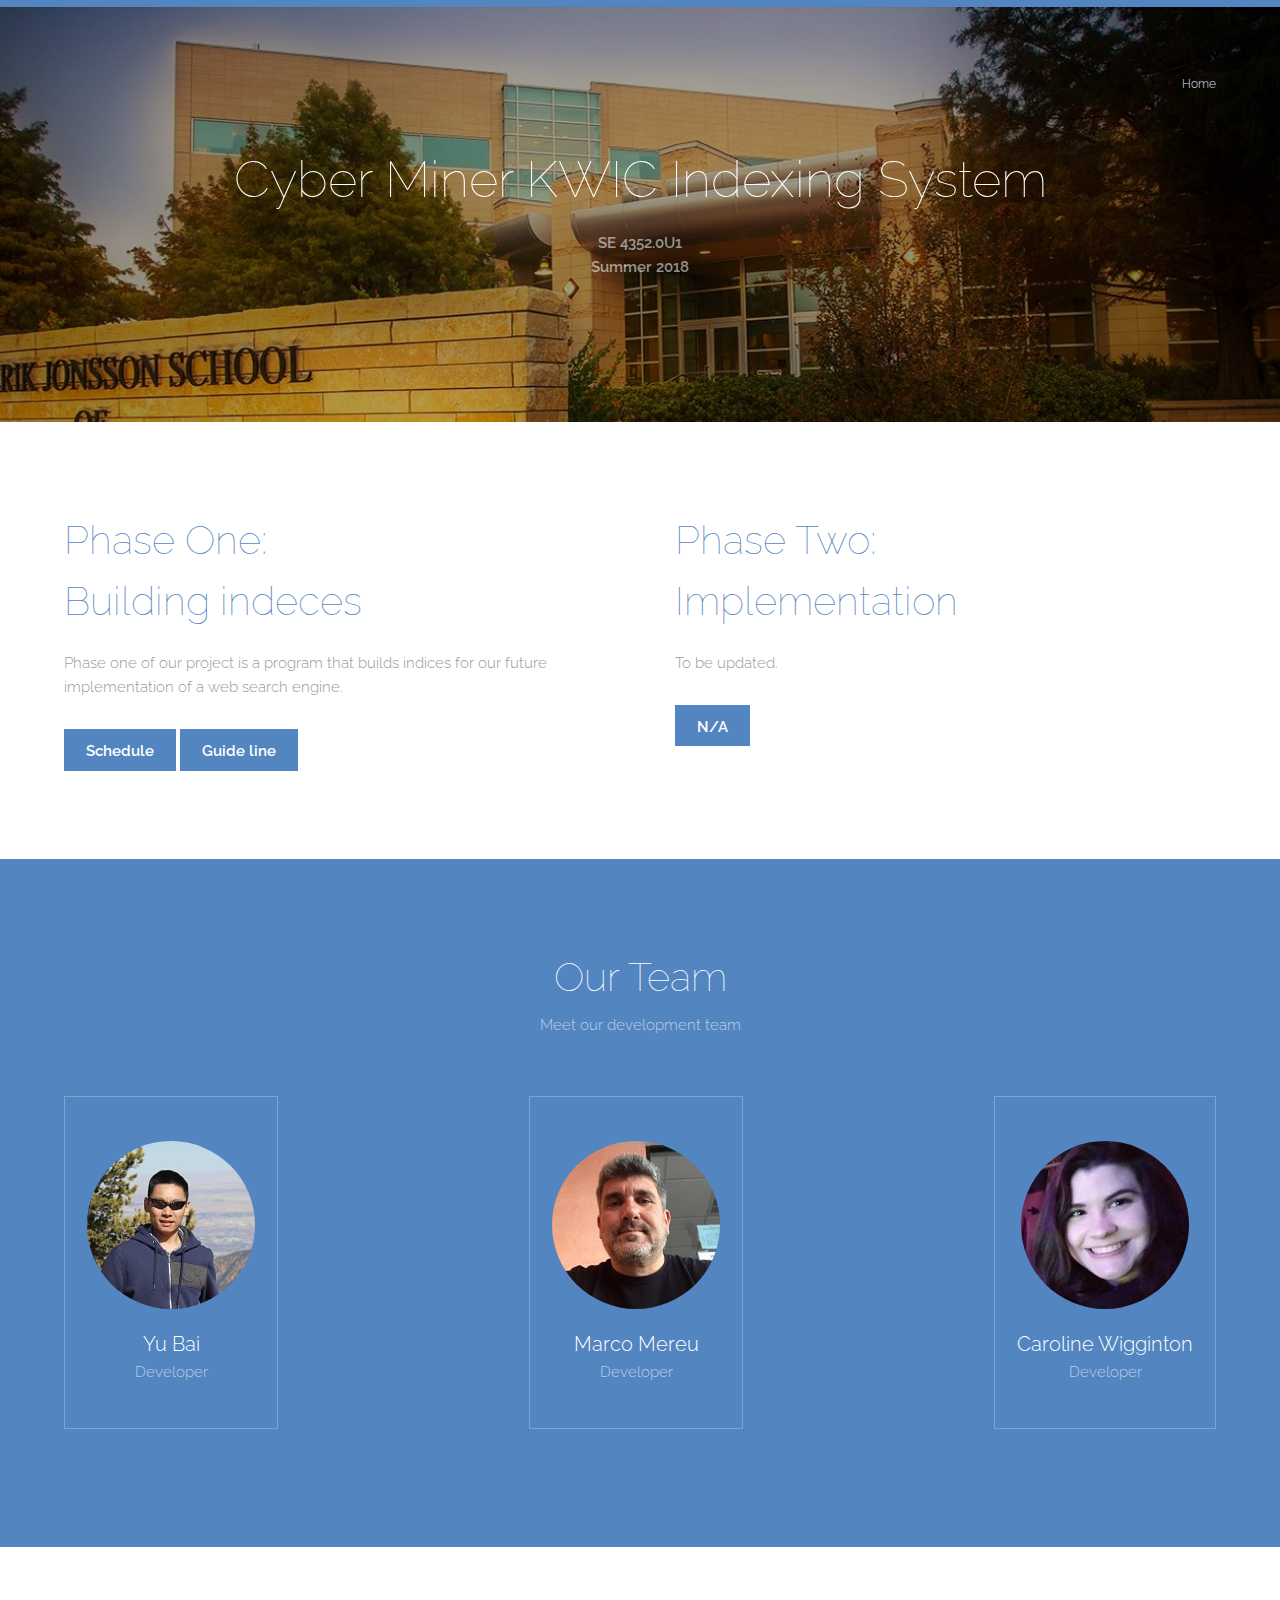
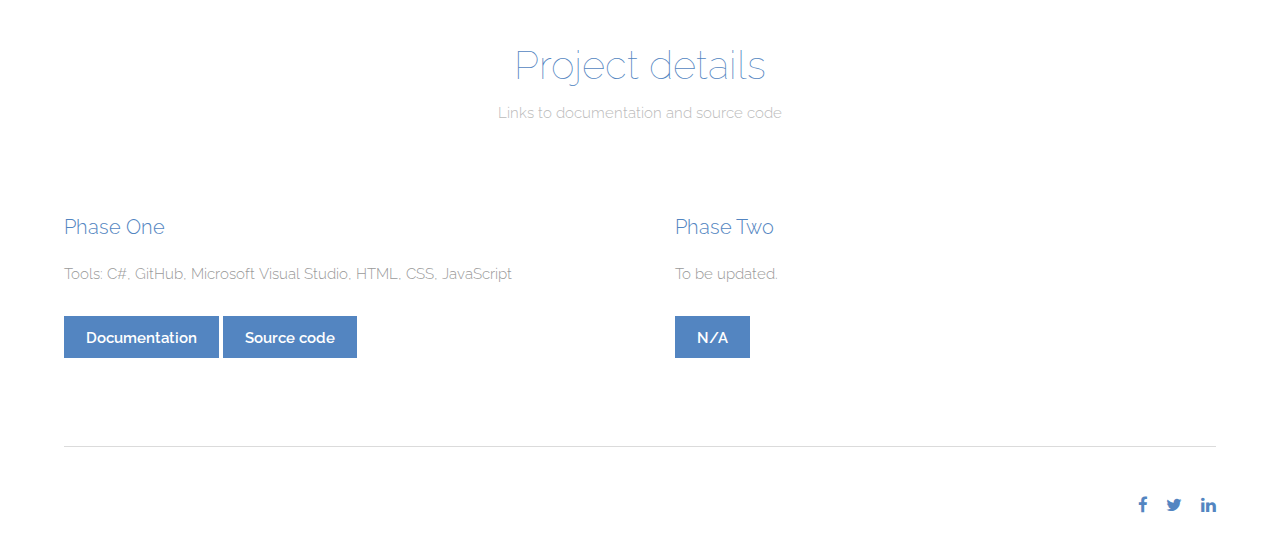
<file: groupWeb/index.html>
<!DOCTYPE HTML>

<html>
	<head>
		<title>Our Team</title>
		<meta charset="utf-8" />
		<meta name="viewport" content="width=device-width, initial-scale=1" />
		<link rel="stylesheet" href="assets/css/main.css" />
	</head>
	<body>

		<!-- Header -->
			<header id="header">
				<div class="inner">
					<nav id="nav">
						<a href="index.html">Home</a>
					</nav>
					<a href="#navPanel" class="navPanelToggle"><span class="fa fa-bars"></span></a>
				</div>
			</header>

		<!-- Banner -->
			<section id="banner">
        <h1>Cyber Miner KWIC Indexing System</h1>
        <strong><p>SE 4352.0U1<br />Summer 2018 </p></strong>
			</section>

		<!-- One -->
			<section id="one" class="wrapper">
				<div class="inner">
					<div class="flex flex-2">
						<article>
							<header>
								<h2>Phase One:<br /> Building indeces</h2>
							</header>
							<p>Phase one of our project is a program that builds indices for our future implementation of a web search engine.  </p>
							<footer>
                <a href="phaseOneSchedule.html" target="_blank" class="button special">Schedule</a>
								<a href="https://www.utdallas.edu/~chung/CS4352/Project1.pdf" target="_blank" class="button special">Guide line</a>
							</footer>
						</article>
						<article>
							<header>
								<h2>Phase Two:<br /> Implementation</h2>
							</header>
							<p>To be updated.</p>
							<footer>
								<a href="index.html" target="_blank" class="button special">N/A</a>
							</footer>
						</article>
						
					</div>
				</div>
			</section>

		<!-- Two -->
			<section id="two" class="wrapper style1 special">
				<div class="inner">
					<header>
						<h2>Our Team</h2>
						<p>Meet our development team</p>
					</header>
					<div class="flex flex-3">
						<div class="box person">
							<div class="image round">
								<img src="images/pic03.jpg" alt="Person 1" />
							</div>
							<h3>Yu Bai</h3>
							<p>Developer</p>
						</div>
						<div class="box person">
							<div class="image round">
								<img src="images/pic04.jpg" alt="Person 2" />
							</div>
							<h3>Marco Mereu</h3>
							<p>Developer</p>
						</div>
						<div class="box person">
							<div class="image round">
								<img src="images/pic05.jpg" alt="Person 3" />
							</div>
							<h3>Caroline Wigginton</h3>
							<p>Developer</p>
						</div>
					
					</div>
				</div>
			</section>

		<!-- Three -->
			<section id="three" class="wrapper special">
				<div class="inner">
					<header class="align-center">
						<h2>Project details</h2>
						<p>Links to documentation and source code</p>
					</header>
					<div class="flex flex-2">
						<article>
							<div class="image fit">
								
							</div>
							<header>
								<h3>Phase One</h3>
							</header>
							<p>Tools: C#, GitHub, Microsoft Visual Studio, HTML, CSS, JavaScript</p>
							<footer>
                                                                <a href="doc.pdf" target="_blank" class="button special">Documentation</a>
								<a href="https://github.com/hmax5023/CS-4352.0U1-Team-Project/tree/master/CyberMiner/CyberMiner" target="_blank" class="button special">Source code</a>
							</footer>
						</article>
						<article>
							<div class="image fit">
								
							</div>
							<header>
								<h3>Phase Two</h3>
							</header>
							<p>To be updated.</p>
							<footer>
								<a href="index.html" target="_blank" class="button special">N/A</a>
							</footer>
						</article>
					</div>
				</div>
			</section>

		<!-- Footer -->
			<footer id="footer">
				<div class="inner">
					<div class="flex">
						<div class="copyright">
							
						</div>
						<ul class="icons">
							<li><a href="#" class="icon fa-facebook"><span class="label">Facebook</span></a></li>
							<li><a href="#" class="icon fa-twitter"><span class="label">Twitter</span></a></li>
							<li><a href="#" class="icon fa-linkedin"><span class="label">linkedIn</span></a></li>
							
						</ul>
					</div>
				</div>
			</footer>

		<!-- Scripts -->
			<script src="assets/js/jquery.min.js"></script>
			<script src="assets/js/skel.min.js"></script>
			<script src="assets/js/util.js"></script>
			<script src="assets/js/main.js"></script>

	</body>
</html>
</file>
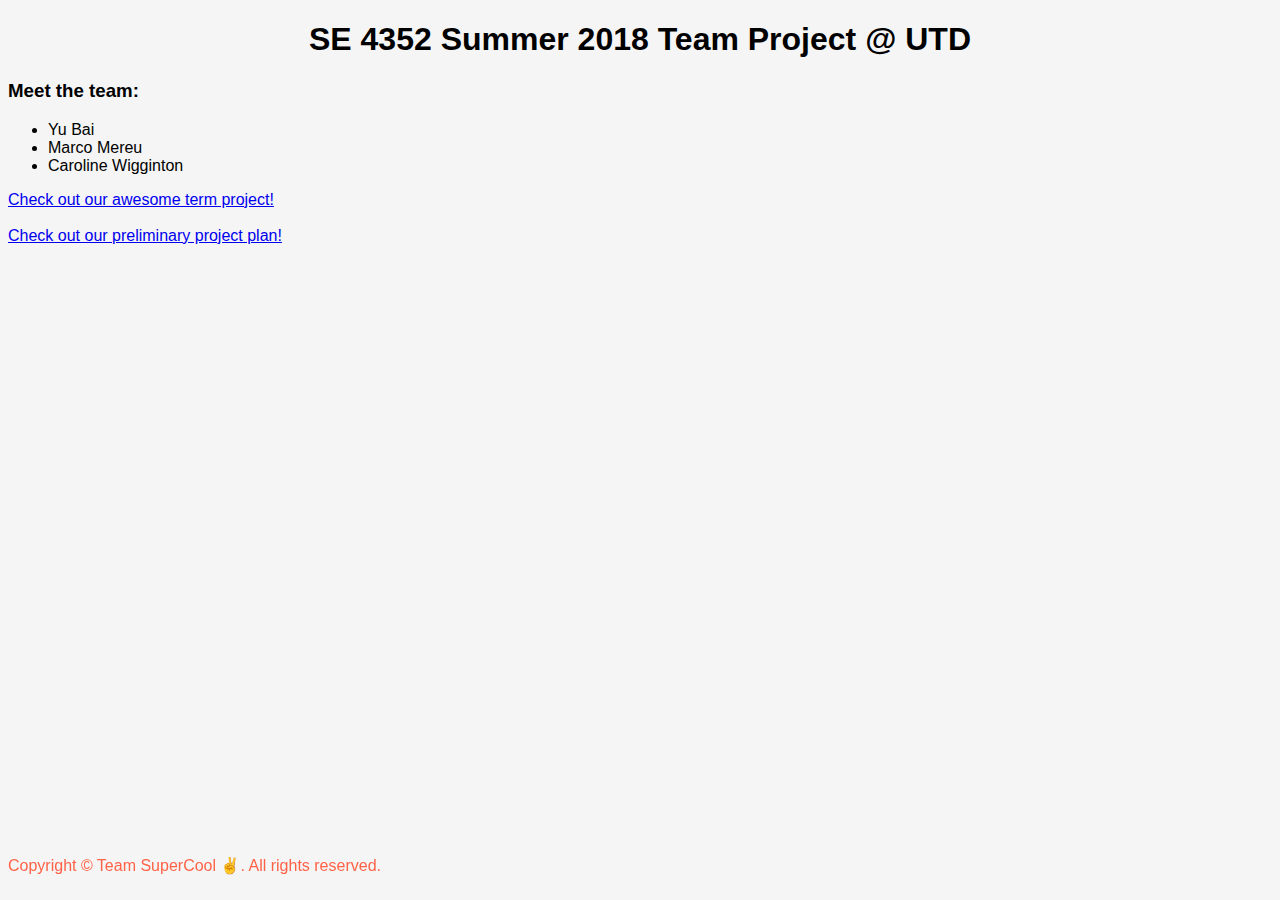
<file: home.html>
<!doctype html>
<html>
<head>
<meta charset="UTF-8">
<title>SE 4352 Home</title>
	<link href="searchPage.css" rel="stylesheet" type="text/css"> 
</head>

<body>
	
	<h1>
	<center>SE 4352 Summer 2018 Team Project @ UTD</center>
	
	</h1>
	<h3>Meet the team:</h3>
	<ul class="a">
		<li>Yu Bai</lri>
		<li>Marco Mereu</li>
  		<li>Caroline Wigginton</li>
	</ul>
	<a href="search.html">Check out our awesome term project!</a>
	<br><br>
	<a href="preliminary.html">Check out our preliminary project plan!</a>
	
<div class="footer">Copyright &copy; Team SuperCool &#9996;. All rights reserved.</div>
	<!--by Marco Mereu -->
</body>
</html>
</file>
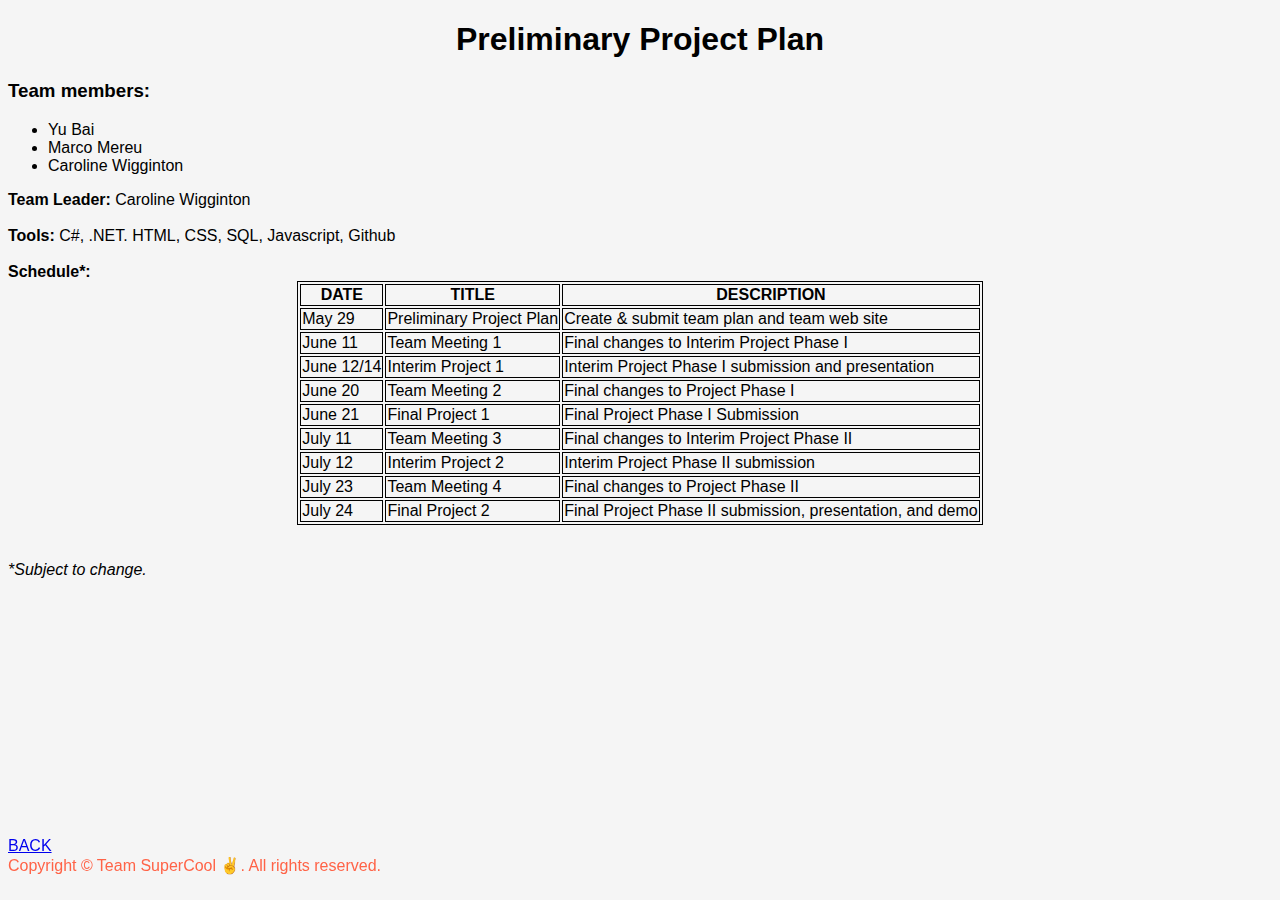
<file: preliminary.html>
<!doctype html>
<html>
<head>

<meta charset="UTF-8">
<title>Preliminary Project Plan</title>
	<link href="searchPage.css" rel="stylesheet" type="text/css"> 
		</head>
		<style>
table, th, td {
	table-layout: auto;
    border: 1px solid black;
	white-space: nowrap;
	}

</style>
<body>

	<h1>
	<center>Preliminary Project Plan</center>
	</h1>
	<h3>Team members:</h3>
	<ul class="a">
		<li>Yu Bai</lri>
		<li>Marco Mereu</li>
  		<li>Caroline Wigginton</li> 
	</ul>
<b>Team Leader:</b> Caroline Wigginton 
<br><br>
<b>Tools:</b> C#, .NET. HTML, CSS, SQL, Javascript, Github
<br><br>
<b>Schedule*:</b>	
<br>
<table style="width:0.1%" align="center">
  <tr>
    <th>DATE</th>
    <th>TITLE</th> 
    <th>DESCRIPTION</th>
  </tr>
  <tr>
    <td>May 29</td>
    <td>Preliminary Project Plan </td> 
    <td class="grow">Create & submit team plan and team web site</td>
  </tr>
    <tr>
    <td>June 11</td>
    <td>Team Meeting 1</td> 
    <td class="grow">Final changes to Interim Project Phase I</td>
	</tr>
  <tr>
    <td>June 12/14 </td>
    <td>Interim Project 1</td> 
    <td class="grow">Interim Project Phase I submission and presentation</td>
	</tr>
	<tr>
    <td>June 20</td>
    <td>Team Meeting 2</td> 
    <td class="grow">Final changes to Project Phase I</td>
	</tr>
  <tr>
    <td>June 21</td>
    <td>Final Project 1</td> 
    <td class="grow">Final Project Phase I Submission</td>
	</tr>
	<tr>
    <td>July 11</td>
    <td>Team Meeting 3</td> 
    <td class="grow">Final changes to Interim Project Phase II</td>
	</tr>
  <tr>
    <td>July 12</td>
    <td>Interim Project 2</td> 
    <td class="grow">Interim Project Phase II submission</td>
	</tr>
	<tr>
    <td>July 23</td>
    <td>Team Meeting 4</td> 
    <td class="grow">Final changes to Project Phase II</td>
	</tr>
  <tr>
    <td>July 24</td>
    <td>Final Project 2</td> 
    <td class="grow">Final Project Phase II submission, presentation, and demo </td>
	</tr>
</table>
<br>
<br>
<i>*Subject to change.</i>

<div class="info"><a href="home.html">BACK</a></div>
	
<div class="footer">Copyright &copy; Team SuperCool &#9996;. All rights reserved.</div>
	<!--by Marco Mereu -->
</body>
</html>
</file>
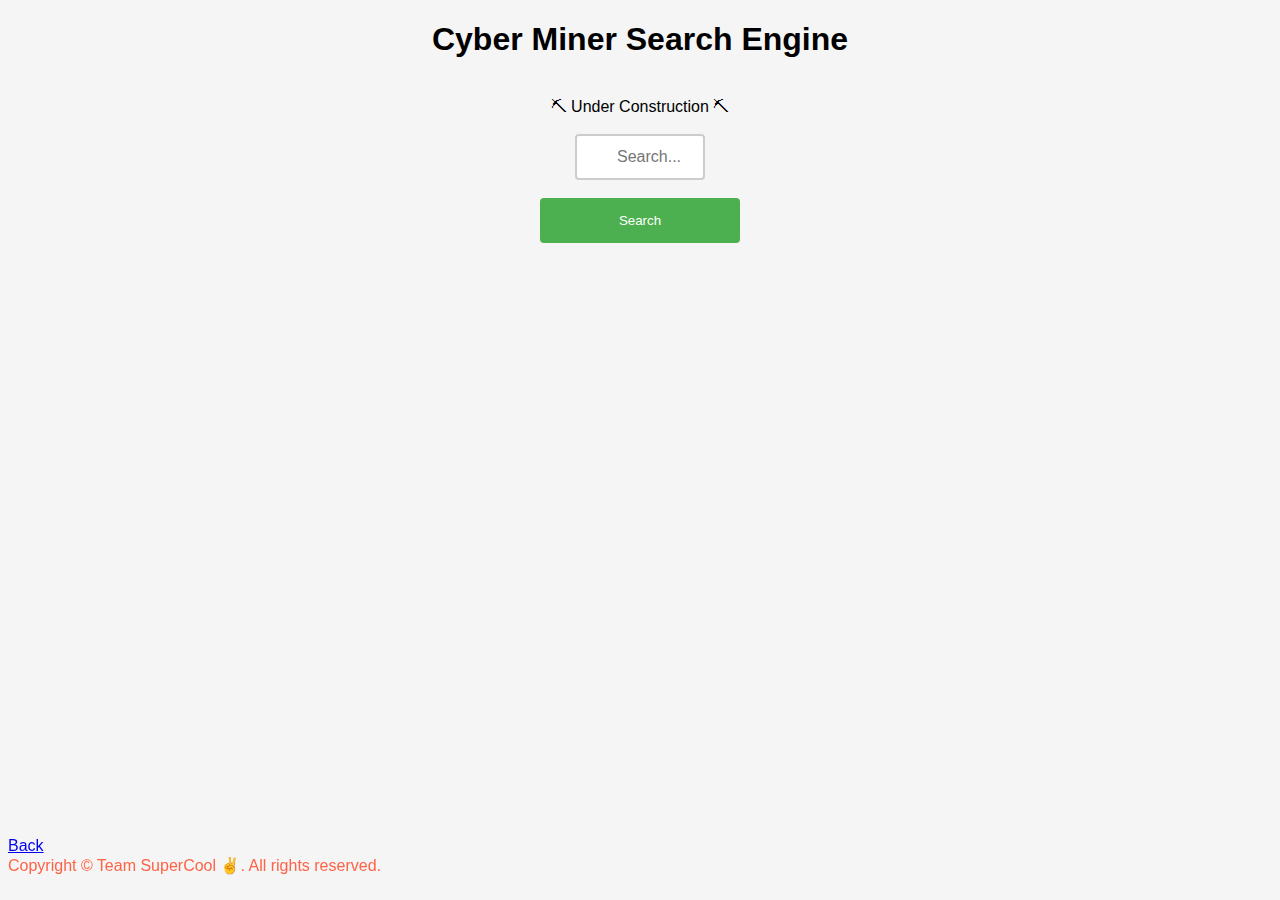
<file: search.html>
<!doctype html>
<html>
<head>
<meta charset="UTF-8">
<title>Cyber Miner</title>
<link href="searchPage.css" rel="stylesheet" type="text/css"> 
</head>

<body>
	<h1>
	<center>Cyber Miner Search Engine</center>
	</h1><br>
	<center>&#9935; Under Construction &#9935;</center>
	<br>
	<form action="/action_page.php">
	<div class="field" align="center" size="50">
		<input type="text" name="searchField" placeholder="Search...">
	</div>

	<br>	
	<div class="button" align="center">
		<input type="submit" value="Search">
	</div>
	</form>
	
	
	<div class="info"><a href="home.html">Back</a></div>
	
	
<div class="footer">Copyright &copy; Team SuperCool &#9996;. All rights reserved.</div>
	<!--by Marco Mereu -->
</body>
</html>
</file>
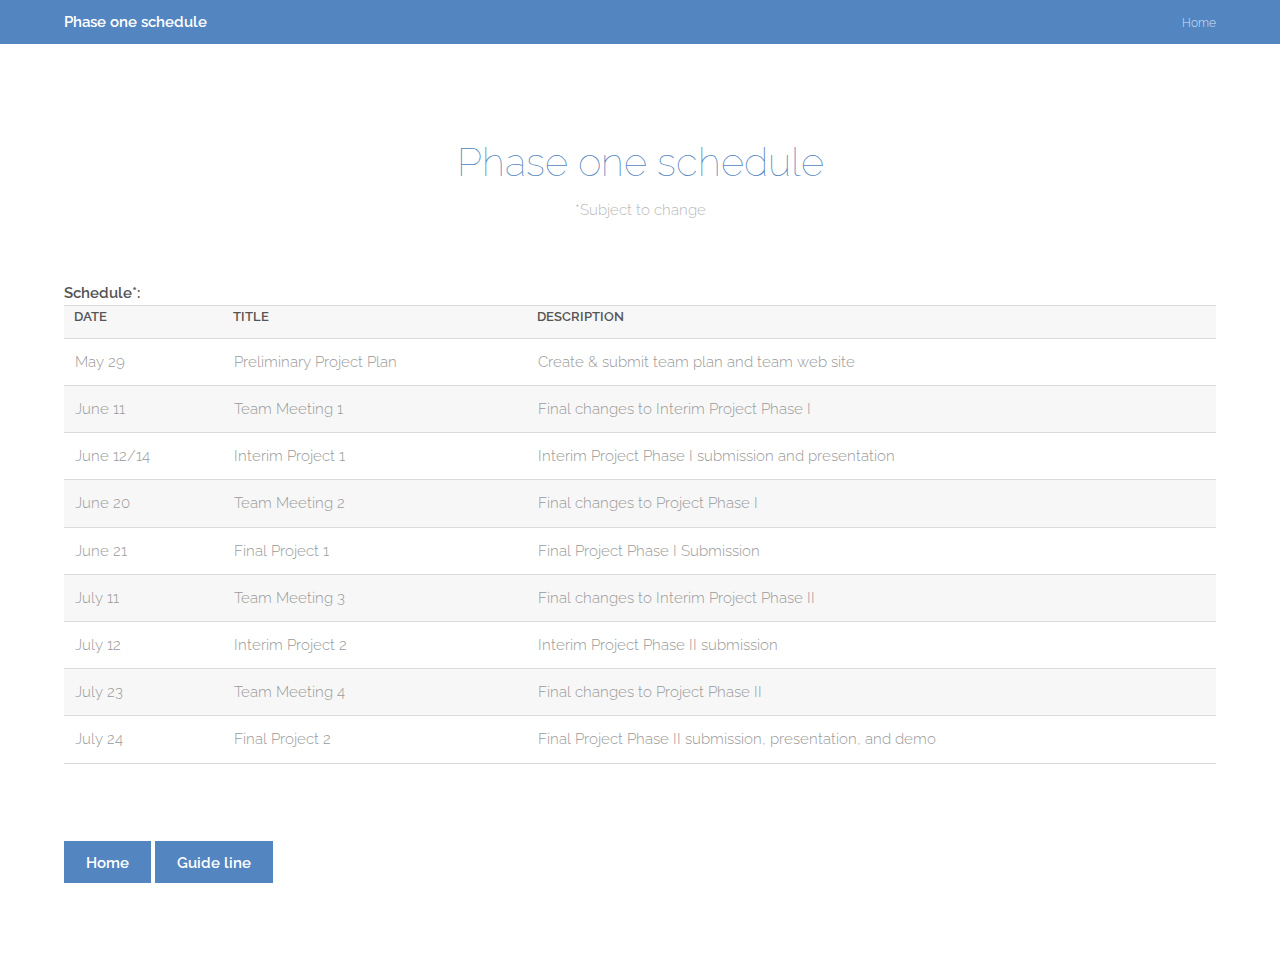
<file: groupWeb/phaseOneSchedule.html>
<!DOCTYPE HTML>
<!--
	Theory by TEMPLATED
	templated.co @templatedco
	Released for free under the Creative Commons Attribution 3.0 license (templated.co/license)
-->
<html>
	<head>
		<title>Phase one schedule</title>
		<meta charset="utf-8" />
		<meta name="viewport" content="width=device-width, initial-scale=1" />
		<link rel="stylesheet" href="assets/css/main.css" />
	</head>
	<body class="subpage">

		<!-- Header -->
			<header id="header">
				<div class="inner">
					<a href="phaseOneSchedule.html" class="logo">Phase one schedule</a>
					<nav id="nav">
						<a href="index.html">Home</a>
					</nav>
					<a href="#navPanel" class="navPanelToggle"><span class="fa fa-bars"></span></a>
				</div>
			</header>

		<!-- Three -->
			<section id="three" class="wrapper">
				<div class="inner">
					<header class="align-center">
						<h2>Phase one schedule</h2>
						<p>*Subject to change </p>
					</header>
					<b>Schedule*:</b>	
<br>
<table style="width:100%" align="center">
  <tr>
    <th>DATE</th>
    <th>TITLE</th> 
    <th>DESCRIPTION</th>
  </tr>
  <tr>
    <td>May 29</td>
    <td>Preliminary Project Plan </td> 
    <td class="grow">Create & submit team plan and team web site</td>
  </tr>
    <tr>
    <td>June 11</td>
    <td>Team Meeting 1</td> 
    <td class="grow">Final changes to Interim Project Phase I</td>
	</tr>
  <tr>
    <td>June 12/14 </td>
    <td>Interim Project 1</td> 
    <td class="grow">Interim Project Phase I submission and presentation</td>
	</tr>
	<tr>
    <td>June 20</td>
    <td>Team Meeting 2</td> 
    <td class="grow">Final changes to Project Phase I</td>
	</tr>
  <tr>
    <td>June 21</td>
    <td>Final Project 1</td> 
    <td class="grow">Final Project Phase I Submission</td>
	</tr>
	<tr>
    <td>July 11</td>
    <td>Team Meeting 3</td> 
    <td class="grow">Final changes to Interim Project Phase II</td>
	</tr>
  <tr>
    <td>July 12</td>
    <td>Interim Project 2</td> 
    <td class="grow">Interim Project Phase II submission</td>
	</tr>
	<tr>
    <td>July 23</td>
    <td>Team Meeting 4</td> 
    <td class="grow">Final changes to Project Phase II</td>
	</tr>
  <tr>
    <td>July 24</td>
    <td>Final Project 2</td> 
    <td class="grow">Final Project Phase II submission, presentation, and demo </td>
	</tr>
</table>
<br>
<br>
<div class="flex flex-2">
						<article>
							<div class="a botton">
								
							<footer>
                                                                <a href="index.html" class="button special">Home</a>
								<a href="https://www.utdallas.edu/~chung/CS4352/Project1.pdf" class="button special">Guide line</a>
                                                                
							</footer>
						</article>					

			

		<!-- Scripts -->
			<script src="assets/js/jquery.min.js"></script>
			<script src="assets/js/skel.min.js"></script>
			<script src="assets/js/util.js"></script>
			<script src="assets/js/main.js"></script>

	</body>
</html>
</file>
<file: searchPage.css>
@charset "UTF-8";
/* CSS Document */

body  {
	background-color: whitesmoke;
	font-family: helvetica;
}

div.box {
	margin-top: 25%;
	align-top: 150px;
	align_left: 300px;
    border: 3px solid grey;
	object-position: center;
}

input[type=text] {
    width: 130px;
    box-sizing: border-box;
    border: 2px solid #ccc;
    border-radius: 4px;
    font-size: 16px;
    background-color: white;
    background-position: 10px 10px; 
    background-repeat: no-repeat;
    padding: 12px 20px 12px 40px;
    -webkit-transition: width 0.4s ease-in-out;
    transition: width 0.4s ease-in-out;
}

input[type=text]:focus {
	position: center;
    width: 700px;
}

input[type=submit] {
	background-color: #4CAF50;
    border: none;
    color: white;
    padding: 15px 32px;
    text-decoration: none;
    cursor: pointer;
	border-radius: 4px;
	width: 200px;
}

table { width: 500px; }
.grow { width: 100%; }​

ul.a {
    list-style-type: circle;
}

div.info {
	text-size: 12px;
	position: fixed;
	bottom: 45px;
	color: blue;
}

div.footer {
	text-size: 12px;
	position: fixed;
	bottom: 25px;
	color: Tomato;
}


/* by Marco Mereu */
</file>
<file: groupWeb/assets/css/main.css>
@charset "UTF-8";
@import url(font-awesome.min.css);
@import "https://fonts.googleapis.com/css?family=Raleway:100,300,600";

/*
	Theory by TEMPLATED
	templated.co @templatedco
	Released for free under the Creative Commons Attribution 3.0 license (templated.co/license)
*/

/* Reset */

	html, body, div, span, applet, object, iframe, h1, h2, h3, h4, h5, h6, p, blockquote, pre, a, abbr, acronym, address, big, cite, code, del, dfn, em, img, ins, kbd, q, s, samp, small, strike, strong, sub, sup, tt, var, b, u, i, center, dl, dt, dd, ol, ul, li, fieldset, form, label, legend, table, caption, tbody, tfoot, thead, tr, th, td, article, aside, canvas, details, embed, figure, figcaption, footer, header, hgroup, menu, nav, output, ruby, section, summary, time, mark, audio, video {
		margin: 0;
		padding: 0;
		border: 0;
		font-size: 100%;
		font: inherit;
		vertical-align: baseline;
	}

	article, aside, details, figcaption, figure, footer, header, hgroup, menu, nav, section {
		display: block;
	}

	body {
		line-height: 1;
	}

	ol, ul {
		list-style: none;
	}

	blockquote, q {
		quotes: none;
	}

	blockquote:before, blockquote:after, q:before, q:after {
		content: '';
		content: none;
	}

	table {
		border-collapse: collapse;
		border-spacing: 0;
	}

	body {
		-webkit-text-size-adjust: none;
	}

/* Box Model */

	*, *:before, *:after {
		-moz-box-sizing: border-box;
		-webkit-box-sizing: border-box;
		box-sizing: border-box;
	}

/* Containers */

	.container {
		margin-left: auto;
		margin-right: auto;
	}

	.container.\31 25\25 {
		width: 100%;
		max-width: 100em;
		min-width: 80em;
	}

	.container.\37 5\25 {
		width: 60em;
	}

	.container.\35 0\25 {
		width: 40em;
	}

	.container.\32 5\25 {
		width: 20em;
	}

	.container {
		width: 80em;
	}

	@media screen and (max-width: 1680px) {

		.container.\31 25\25 {
			width: 100%;
			max-width: 100em;
			min-width: 80em;
		}

		.container.\37 5\25 {
			width: 60em;
		}

		.container.\35 0\25 {
			width: 40em;
		}

		.container.\32 5\25 {
			width: 20em;
		}

		.container {
			width: 80em;
		}

	}

	@media screen and (max-width: 1280px) {

		.container.\31 25\25 {
			width: 100%;
			max-width: 81.25em;
			min-width: 65em;
		}

		.container.\37 5\25 {
			width: 48.75em;
		}

		.container.\35 0\25 {
			width: 32.5em;
		}

		.container.\32 5\25 {
			width: 16.25em;
		}

		.container {
			width: 65em;
		}

	}

	@media screen and (max-width: 980px) {

		.container.\31 25\25 {
			width: 100%;
			max-width: 112.5%;
			min-width: 90%;
		}

		.container.\37 5\25 {
			width: 67.5%;
		}

		.container.\35 0\25 {
			width: 45%;
		}

		.container.\32 5\25 {
			width: 22.5%;
		}

		.container {
			width: 90%;
		}

	}

	@media screen and (max-width: 736px) {

		.container.\31 25\25 {
			width: 100%;
			max-width: 112.5%;
			min-width: 90%;
		}

		.container.\37 5\25 {
			width: 67.5%;
		}

		.container.\35 0\25 {
			width: 45%;
		}

		.container.\32 5\25 {
			width: 22.5%;
		}

		.container {
			width: 90% !important;
		}

	}

	@media screen and (max-width: 480px) {

		.container.\31 25\25 {
			width: 100%;
			max-width: 112.5%;
			min-width: 90%;
		}

		.container.\37 5\25 {
			width: 67.5%;
		}

		.container.\35 0\25 {
			width: 45%;
		}

		.container.\32 5\25 {
			width: 22.5%;
		}

		.container {
			width: 90% !important;
		}

	}

/* Grid */

	.row {
		border-bottom: solid 1px transparent;
		-moz-box-sizing: border-box;
		-webkit-box-sizing: border-box;
		box-sizing: border-box;
	}

	.row > * {
		float: left;
		-moz-box-sizing: border-box;
		-webkit-box-sizing: border-box;
		box-sizing: border-box;
	}

	.row:after, .row:before {
		content: '';
		display: block;
		clear: both;
		height: 0;
	}

	.row.uniform > * > :first-child {
		margin-top: 0;
	}

	.row.uniform > * > :last-child {
		margin-bottom: 0;
	}

	.row.\30 \25 > * {
		padding: 0 0 0 0em;
	}

	.row.\30 \25 {
		margin: 0 0 -1px 0em;
	}

	.row.uniform.\30 \25 > * {
		padding: 0em 0 0 0em;
	}

	.row.uniform.\30 \25 {
		margin: 0em 0 -1px 0em;
	}

	.row > * {
		padding: 0 0 0 2em;
	}

	.row {
		margin: 0 0 -1px -2em;
	}

	.row.uniform > * {
		padding: 2em 0 0 2em;
	}

	.row.uniform {
		margin: -2em 0 -1px -2em;
	}

	.row.\32 00\25 > * {
		padding: 0 0 0 4em;
	}

	.row.\32 00\25 {
		margin: 0 0 -1px -4em;
	}

	.row.uniform.\32 00\25 > * {
		padding: 4em 0 0 4em;
	}

	.row.uniform.\32 00\25 {
		margin: -4em 0 -1px -4em;
	}

	.row.\31 50\25 > * {
		padding: 0 0 0 3em;
	}

	.row.\31 50\25 {
		margin: 0 0 -1px -3em;
	}

	.row.uniform.\31 50\25 > * {
		padding: 3em 0 0 3em;
	}

	.row.uniform.\31 50\25 {
		margin: -3em 0 -1px -3em;
	}

	.row.\35 0\25 > * {
		padding: 0 0 0 1em;
	}

	.row.\35 0\25 {
		margin: 0 0 -1px -1em;
	}

	.row.uniform.\35 0\25 > * {
		padding: 1em 0 0 1em;
	}

	.row.uniform.\35 0\25 {
		margin: -1em 0 -1px -1em;
	}

	.row.\32 5\25 > * {
		padding: 0 0 0 0.5em;
	}

	.row.\32 5\25 {
		margin: 0 0 -1px -0.5em;
	}

	.row.uniform.\32 5\25 > * {
		padding: 0.5em 0 0 0.5em;
	}

	.row.uniform.\32 5\25 {
		margin: -0.5em 0 -1px -0.5em;
	}

	.\31 2u, .\31 2u\24 {
		width: 100%;
		clear: none;
		margin-left: 0;
	}

	.\31 1u, .\31 1u\24 {
		width: 91.6666666667%;
		clear: none;
		margin-left: 0;
	}

	.\31 0u, .\31 0u\24 {
		width: 83.3333333333%;
		clear: none;
		margin-left: 0;
	}

	.\39 u, .\39 u\24 {
		width: 75%;
		clear: none;
		margin-left: 0;
	}

	.\38 u, .\38 u\24 {
		width: 66.6666666667%;
		clear: none;
		margin-left: 0;
	}

	.\37 u, .\37 u\24 {
		width: 58.3333333333%;
		clear: none;
		margin-left: 0;
	}

	.\36 u, .\36 u\24 {
		width: 50%;
		clear: none;
		margin-left: 0;
	}

	.\35 u, .\35 u\24 {
		width: 41.6666666667%;
		clear: none;
		margin-left: 0;
	}

	.\34 u, .\34 u\24 {
		width: 33.3333333333%;
		clear: none;
		margin-left: 0;
	}

	.\33 u, .\33 u\24 {
		width: 25%;
		clear: none;
		margin-left: 0;
	}

	.\32 u, .\32 u\24 {
		width: 16.6666666667%;
		clear: none;
		margin-left: 0;
	}

	.\31 u, .\31 u\24 {
		width: 8.3333333333%;
		clear: none;
		margin-left: 0;
	}

	.\31 2u\24 + *,
	.\31 1u\24 + *,
	.\31 0u\24 + *,
	.\39 u\24 + *,
	.\38 u\24 + *,
	.\37 u\24 + *,
	.\36 u\24 + *,
	.\35 u\24 + *,
	.\34 u\24 + *,
	.\33 u\24 + *,
	.\32 u\24 + *,
	.\31 u\24 + * {
		clear: left;
	}

	.\-11u {
		margin-left: 91.66667%;
	}

	.\-10u {
		margin-left: 83.33333%;
	}

	.\-9u {
		margin-left: 75%;
	}

	.\-8u {
		margin-left: 66.66667%;
	}

	.\-7u {
		margin-left: 58.33333%;
	}

	.\-6u {
		margin-left: 50%;
	}

	.\-5u {
		margin-left: 41.66667%;
	}

	.\-4u {
		margin-left: 33.33333%;
	}

	.\-3u {
		margin-left: 25%;
	}

	.\-2u {
		margin-left: 16.66667%;
	}

	.\-1u {
		margin-left: 8.33333%;
	}

	@media screen and (max-width: 1680px) {

		.row > * {
			padding: 0 0 0 2em;
		}

		.row {
			margin: 0 0 -1px -2em;
		}

		.row.uniform > * {
			padding: 2em 0 0 2em;
		}

		.row.uniform {
			margin: -2em 0 -1px -2em;
		}

		.row.\32 00\25 > * {
			padding: 0 0 0 4em;
		}

		.row.\32 00\25 {
			margin: 0 0 -1px -4em;
		}

		.row.uniform.\32 00\25 > * {
			padding: 4em 0 0 4em;
		}

		.row.uniform.\32 00\25 {
			margin: -4em 0 -1px -4em;
		}

		.row.\31 50\25 > * {
			padding: 0 0 0 3em;
		}

		.row.\31 50\25 {
			margin: 0 0 -1px -3em;
		}

		.row.uniform.\31 50\25 > * {
			padding: 3em 0 0 3em;
		}

		.row.uniform.\31 50\25 {
			margin: -3em 0 -1px -3em;
		}

		.row.\35 0\25 > * {
			padding: 0 0 0 1em;
		}

		.row.\35 0\25 {
			margin: 0 0 -1px -1em;
		}

		.row.uniform.\35 0\25 > * {
			padding: 1em 0 0 1em;
		}

		.row.uniform.\35 0\25 {
			margin: -1em 0 -1px -1em;
		}

		.row.\32 5\25 > * {
			padding: 0 0 0 0.5em;
		}

		.row.\32 5\25 {
			margin: 0 0 -1px -0.5em;
		}

		.row.uniform.\32 5\25 > * {
			padding: 0.5em 0 0 0.5em;
		}

		.row.uniform.\32 5\25 {
			margin: -0.5em 0 -1px -0.5em;
		}

		.\31 2u\28xlarge\29, .\31 2u\24\28xlarge\29 {
			width: 100%;
			clear: none;
			margin-left: 0;
		}

		.\31 1u\28xlarge\29, .\31 1u\24\28xlarge\29 {
			width: 91.6666666667%;
			clear: none;
			margin-left: 0;
		}

		.\31 0u\28xlarge\29, .\31 0u\24\28xlarge\29 {
			width: 83.3333333333%;
			clear: none;
			margin-left: 0;
		}

		.\39 u\28xlarge\29, .\39 u\24\28xlarge\29 {
			width: 75%;
			clear: none;
			margin-left: 0;
		}

		.\38 u\28xlarge\29, .\38 u\24\28xlarge\29 {
			width: 66.6666666667%;
			clear: none;
			margin-left: 0;
		}

		.\37 u\28xlarge\29, .\37 u\24\28xlarge\29 {
			width: 58.3333333333%;
			clear: none;
			margin-left: 0;
		}

		.\36 u\28xlarge\29, .\36 u\24\28xlarge\29 {
			width: 50%;
			clear: none;
			margin-left: 0;
		}

		.\35 u\28xlarge\29, .\35 u\24\28xlarge\29 {
			width: 41.6666666667%;
			clear: none;
			margin-left: 0;
		}

		.\34 u\28xlarge\29, .\34 u\24\28xlarge\29 {
			width: 33.3333333333%;
			clear: none;
			margin-left: 0;
		}

		.\33 u\28xlarge\29, .\33 u\24\28xlarge\29 {
			width: 25%;
			clear: none;
			margin-left: 0;
		}

		.\32 u\28xlarge\29, .\32 u\24\28xlarge\29 {
			width: 16.6666666667%;
			clear: none;
			margin-left: 0;
		}

		.\31 u\28xlarge\29, .\31 u\24\28xlarge\29 {
			width: 8.3333333333%;
			clear: none;
			margin-left: 0;
		}

		.\31 2u\24\28xlarge\29 + *,
		.\31 1u\24\28xlarge\29 + *,
		.\31 0u\24\28xlarge\29 + *,
		.\39 u\24\28xlarge\29 + *,
		.\38 u\24\28xlarge\29 + *,
		.\37 u\24\28xlarge\29 + *,
		.\36 u\24\28xlarge\29 + *,
		.\35 u\24\28xlarge\29 + *,
		.\34 u\24\28xlarge\29 + *,
		.\33 u\24\28xlarge\29 + *,
		.\32 u\24\28xlarge\29 + *,
		.\31 u\24\28xlarge\29 + * {
			clear: left;
		}

		.\-11u\28xlarge\29 {
			margin-left: 91.66667%;
		}

		.\-10u\28xlarge\29 {
			margin-left: 83.33333%;
		}

		.\-9u\28xlarge\29 {
			margin-left: 75%;
		}

		.\-8u\28xlarge\29 {
			margin-left: 66.66667%;
		}

		.\-7u\28xlarge\29 {
			margin-left: 58.33333%;
		}

		.\-6u\28xlarge\29 {
			margin-left: 50%;
		}

		.\-5u\28xlarge\29 {
			margin-left: 41.66667%;
		}

		.\-4u\28xlarge\29 {
			margin-left: 33.33333%;
		}

		.\-3u\28xlarge\29 {
			margin-left: 25%;
		}

		.\-2u\28xlarge\29 {
			margin-left: 16.66667%;
		}

		.\-1u\28xlarge\29 {
			margin-left: 8.33333%;
		}

	}

	@media screen and (max-width: 1280px) {

		.row > * {
			padding: 0 0 0 1.5em;
		}

		.row {
			margin: 0 0 -1px -1.5em;
		}

		.row.uniform > * {
			padding: 1.5em 0 0 1.5em;
		}

		.row.uniform {
			margin: -1.5em 0 -1px -1.5em;
		}

		.row.\32 00\25 > * {
			padding: 0 0 0 3em;
		}

		.row.\32 00\25 {
			margin: 0 0 -1px -3em;
		}

		.row.uniform.\32 00\25 > * {
			padding: 3em 0 0 3em;
		}

		.row.uniform.\32 00\25 {
			margin: -3em 0 -1px -3em;
		}

		.row.\31 50\25 > * {
			padding: 0 0 0 2.25em;
		}

		.row.\31 50\25 {
			margin: 0 0 -1px -2.25em;
		}

		.row.uniform.\31 50\25 > * {
			padding: 2.25em 0 0 2.25em;
		}

		.row.uniform.\31 50\25 {
			margin: -2.25em 0 -1px -2.25em;
		}

		.row.\35 0\25 > * {
			padding: 0 0 0 0.75em;
		}

		.row.\35 0\25 {
			margin: 0 0 -1px -0.75em;
		}

		.row.uniform.\35 0\25 > * {
			padding: 0.75em 0 0 0.75em;
		}

		.row.uniform.\35 0\25 {
			margin: -0.75em 0 -1px -0.75em;
		}

		.row.\32 5\25 > * {
			padding: 0 0 0 0.375em;
		}

		.row.\32 5\25 {
			margin: 0 0 -1px -0.375em;
		}

		.row.uniform.\32 5\25 > * {
			padding: 0.375em 0 0 0.375em;
		}

		.row.uniform.\32 5\25 {
			margin: -0.375em 0 -1px -0.375em;
		}

		.\31 2u\28large\29, .\31 2u\24\28large\29 {
			width: 100%;
			clear: none;
			margin-left: 0;
		}

		.\31 1u\28large\29, .\31 1u\24\28large\29 {
			width: 91.6666666667%;
			clear: none;
			margin-left: 0;
		}

		.\31 0u\28large\29, .\31 0u\24\28large\29 {
			width: 83.3333333333%;
			clear: none;
			margin-left: 0;
		}

		.\39 u\28large\29, .\39 u\24\28large\29 {
			width: 75%;
			clear: none;
			margin-left: 0;
		}

		.\38 u\28large\29, .\38 u\24\28large\29 {
			width: 66.6666666667%;
			clear: none;
			margin-left: 0;
		}

		.\37 u\28large\29, .\37 u\24\28large\29 {
			width: 58.3333333333%;
			clear: none;
			margin-left: 0;
		}

		.\36 u\28large\29, .\36 u\24\28large\29 {
			width: 50%;
			clear: none;
			margin-left: 0;
		}

		.\35 u\28large\29, .\35 u\24\28large\29 {
			width: 41.6666666667%;
			clear: none;
			margin-left: 0;
		}

		.\34 u\28large\29, .\34 u\24\28large\29 {
			width: 33.3333333333%;
			clear: none;
			margin-left: 0;
		}

		.\33 u\28large\29, .\33 u\24\28large\29 {
			width: 25%;
			clear: none;
			margin-left: 0;
		}

		.\32 u\28large\29, .\32 u\24\28large\29 {
			width: 16.6666666667%;
			clear: none;
			margin-left: 0;
		}

		.\31 u\28large\29, .\31 u\24\28large\29 {
			width: 8.3333333333%;
			clear: none;
			margin-left: 0;
		}

		.\31 2u\24\28large\29 + *,
		.\31 1u\24\28large\29 + *,
		.\31 0u\24\28large\29 + *,
		.\39 u\24\28large\29 + *,
		.\38 u\24\28large\29 + *,
		.\37 u\24\28large\29 + *,
		.\36 u\24\28large\29 + *,
		.\35 u\24\28large\29 + *,
		.\34 u\24\28large\29 + *,
		.\33 u\24\28large\29 + *,
		.\32 u\24\28large\29 + *,
		.\31 u\24\28large\29 + * {
			clear: left;
		}

		.\-11u\28large\29 {
			margin-left: 91.66667%;
		}

		.\-10u\28large\29 {
			margin-left: 83.33333%;
		}

		.\-9u\28large\29 {
			margin-left: 75%;
		}

		.\-8u\28large\29 {
			margin-left: 66.66667%;
		}

		.\-7u\28large\29 {
			margin-left: 58.33333%;
		}

		.\-6u\28large\29 {
			margin-left: 50%;
		}

		.\-5u\28large\29 {
			margin-left: 41.66667%;
		}

		.\-4u\28large\29 {
			margin-left: 33.33333%;
		}

		.\-3u\28large\29 {
			margin-left: 25%;
		}

		.\-2u\28large\29 {
			margin-left: 16.66667%;
		}

		.\-1u\28large\29 {
			margin-left: 8.33333%;
		}

	}

	@media screen and (max-width: 980px) {

		.row > * {
			padding: 0 0 0 1.5em;
		}

		.row {
			margin: 0 0 -1px -1.5em;
		}

		.row.uniform > * {
			padding: 1.5em 0 0 1.5em;
		}

		.row.uniform {
			margin: -1.5em 0 -1px -1.5em;
		}

		.row.\32 00\25 > * {
			padding: 0 0 0 3em;
		}

		.row.\32 00\25 {
			margin: 0 0 -1px -3em;
		}

		.row.uniform.\32 00\25 > * {
			padding: 3em 0 0 3em;
		}

		.row.uniform.\32 00\25 {
			margin: -3em 0 -1px -3em;
		}

		.row.\31 50\25 > * {
			padding: 0 0 0 2.25em;
		}

		.row.\31 50\25 {
			margin: 0 0 -1px -2.25em;
		}

		.row.uniform.\31 50\25 > * {
			padding: 2.25em 0 0 2.25em;
		}

		.row.uniform.\31 50\25 {
			margin: -2.25em 0 -1px -2.25em;
		}

		.row.\35 0\25 > * {
			padding: 0 0 0 0.75em;
		}

		.row.\35 0\25 {
			margin: 0 0 -1px -0.75em;
		}

		.row.uniform.\35 0\25 > * {
			padding: 0.75em 0 0 0.75em;
		}

		.row.uniform.\35 0\25 {
			margin: -0.75em 0 -1px -0.75em;
		}

		.row.\32 5\25 > * {
			padding: 0 0 0 0.375em;
		}

		.row.\32 5\25 {
			margin: 0 0 -1px -0.375em;
		}

		.row.uniform.\32 5\25 > * {
			padding: 0.375em 0 0 0.375em;
		}

		.row.uniform.\32 5\25 {
			margin: -0.375em 0 -1px -0.375em;
		}

		.\31 2u\28medium\29, .\31 2u\24\28medium\29 {
			width: 100%;
			clear: none;
			margin-left: 0;
		}

		.\31 1u\28medium\29, .\31 1u\24\28medium\29 {
			width: 91.6666666667%;
			clear: none;
			margin-left: 0;
		}

		.\31 0u\28medium\29, .\31 0u\24\28medium\29 {
			width: 83.3333333333%;
			clear: none;
			margin-left: 0;
		}

		.\39 u\28medium\29, .\39 u\24\28medium\29 {
			width: 75%;
			clear: none;
			margin-left: 0;
		}

		.\38 u\28medium\29, .\38 u\24\28medium\29 {
			width: 66.6666666667%;
			clear: none;
			margin-left: 0;
		}

		.\37 u\28medium\29, .\37 u\24\28medium\29 {
			width: 58.3333333333%;
			clear: none;
			margin-left: 0;
		}

		.\36 u\28medium\29, .\36 u\24\28medium\29 {
			width: 50%;
			clear: none;
			margin-left: 0;
		}

		.\35 u\28medium\29, .\35 u\24\28medium\29 {
			width: 41.6666666667%;
			clear: none;
			margin-left: 0;
		}

		.\34 u\28medium\29, .\34 u\24\28medium\29 {
			width: 33.3333333333%;
			clear: none;
			margin-left: 0;
		}

		.\33 u\28medium\29, .\33 u\24\28medium\29 {
			width: 25%;
			clear: none;
			margin-left: 0;
		}

		.\32 u\28medium\29, .\32 u\24\28medium\29 {
			width: 16.6666666667%;
			clear: none;
			margin-left: 0;
		}

		.\31 u\28medium\29, .\31 u\24\28medium\29 {
			width: 8.3333333333%;
			clear: none;
			margin-left: 0;
		}

		.\31 2u\24\28medium\29 + *,
		.\31 1u\24\28medium\29 + *,
		.\31 0u\24\28medium\29 + *,
		.\39 u\24\28medium\29 + *,
		.\38 u\24\28medium\29 + *,
		.\37 u\24\28medium\29 + *,
		.\36 u\24\28medium\29 + *,
		.\35 u\24\28medium\29 + *,
		.\34 u\24\28medium\29 + *,
		.\33 u\24\28medium\29 + *,
		.\32 u\24\28medium\29 + *,
		.\31 u\24\28medium\29 + * {
			clear: left;
		}

		.\-11u\28medium\29 {
			margin-left: 91.66667%;
		}

		.\-10u\28medium\29 {
			margin-left: 83.33333%;
		}

		.\-9u\28medium\29 {
			margin-left: 75%;
		}

		.\-8u\28medium\29 {
			margin-left: 66.66667%;
		}

		.\-7u\28medium\29 {
			margin-left: 58.33333%;
		}

		.\-6u\28medium\29 {
			margin-left: 50%;
		}

		.\-5u\28medium\29 {
			margin-left: 41.66667%;
		}

		.\-4u\28medium\29 {
			margin-left: 33.33333%;
		}

		.\-3u\28medium\29 {
			margin-left: 25%;
		}

		.\-2u\28medium\29 {
			margin-left: 16.66667%;
		}

		.\-1u\28medium\29 {
			margin-left: 8.33333%;
		}

	}

	@media screen and (max-width: 736px) {

		.row > * {
			padding: 0 0 0 1.25em;
		}

		.row {
			margin: 0 0 -1px -1.25em;
		}

		.row.uniform > * {
			padding: 1.25em 0 0 1.25em;
		}

		.row.uniform {
			margin: -1.25em 0 -1px -1.25em;
		}

		.row.\32 00\25 > * {
			padding: 0 0 0 2.5em;
		}

		.row.\32 00\25 {
			margin: 0 0 -1px -2.5em;
		}

		.row.uniform.\32 00\25 > * {
			padding: 2.5em 0 0 2.5em;
		}

		.row.uniform.\32 00\25 {
			margin: -2.5em 0 -1px -2.5em;
		}

		.row.\31 50\25 > * {
			padding: 0 0 0 1.875em;
		}

		.row.\31 50\25 {
			margin: 0 0 -1px -1.875em;
		}

		.row.uniform.\31 50\25 > * {
			padding: 1.875em 0 0 1.875em;
		}

		.row.uniform.\31 50\25 {
			margin: -1.875em 0 -1px -1.875em;
		}

		.row.\35 0\25 > * {
			padding: 0 0 0 0.625em;
		}

		.row.\35 0\25 {
			margin: 0 0 -1px -0.625em;
		}

		.row.uniform.\35 0\25 > * {
			padding: 0.625em 0 0 0.625em;
		}

		.row.uniform.\35 0\25 {
			margin: -0.625em 0 -1px -0.625em;
		}

		.row.\32 5\25 > * {
			padding: 0 0 0 0.3125em;
		}

		.row.\32 5\25 {
			margin: 0 0 -1px -0.3125em;
		}

		.row.uniform.\32 5\25 > * {
			padding: 0.3125em 0 0 0.3125em;
		}

		.row.uniform.\32 5\25 {
			margin: -0.3125em 0 -1px -0.3125em;
		}

		.\31 2u\28small\29, .\31 2u\24\28small\29 {
			width: 100%;
			clear: none;
			margin-left: 0;
		}

		.\31 1u\28small\29, .\31 1u\24\28small\29 {
			width: 91.6666666667%;
			clear: none;
			margin-left: 0;
		}

		.\31 0u\28small\29, .\31 0u\24\28small\29 {
			width: 83.3333333333%;
			clear: none;
			margin-left: 0;
		}

		.\39 u\28small\29, .\39 u\24\28small\29 {
			width: 75%;
			clear: none;
			margin-left: 0;
		}

		.\38 u\28small\29, .\38 u\24\28small\29 {
			width: 66.6666666667%;
			clear: none;
			margin-left: 0;
		}

		.\37 u\28small\29, .\37 u\24\28small\29 {
			width: 58.3333333333%;
			clear: none;
			margin-left: 0;
		}

		.\36 u\28small\29, .\36 u\24\28small\29 {
			width: 50%;
			clear: none;
			margin-left: 0;
		}

		.\35 u\28small\29, .\35 u\24\28small\29 {
			width: 41.6666666667%;
			clear: none;
			margin-left: 0;
		}

		.\34 u\28small\29, .\34 u\24\28small\29 {
			width: 33.3333333333%;
			clear: none;
			margin-left: 0;
		}

		.\33 u\28small\29, .\33 u\24\28small\29 {
			width: 25%;
			clear: none;
			margin-left: 0;
		}

		.\32 u\28small\29, .\32 u\24\28small\29 {
			width: 16.6666666667%;
			clear: none;
			margin-left: 0;
		}

		.\31 u\28small\29, .\31 u\24\28small\29 {
			width: 8.3333333333%;
			clear: none;
			margin-left: 0;
		}

		.\31 2u\24\28small\29 + *,
		.\31 1u\24\28small\29 + *,
		.\31 0u\24\28small\29 + *,
		.\39 u\24\28small\29 + *,
		.\38 u\24\28small\29 + *,
		.\37 u\24\28small\29 + *,
		.\36 u\24\28small\29 + *,
		.\35 u\24\28small\29 + *,
		.\34 u\24\28small\29 + *,
		.\33 u\24\28small\29 + *,
		.\32 u\24\28small\29 + *,
		.\31 u\24\28small\29 + * {
			clear: left;
		}

		.\-11u\28small\29 {
			margin-left: 91.66667%;
		}

		.\-10u\28small\29 {
			margin-left: 83.33333%;
		}

		.\-9u\28small\29 {
			margin-left: 75%;
		}

		.\-8u\28small\29 {
			margin-left: 66.66667%;
		}

		.\-7u\28small\29 {
			margin-left: 58.33333%;
		}

		.\-6u\28small\29 {
			margin-left: 50%;
		}

		.\-5u\28small\29 {
			margin-left: 41.66667%;
		}

		.\-4u\28small\29 {
			margin-left: 33.33333%;
		}

		.\-3u\28small\29 {
			margin-left: 25%;
		}

		.\-2u\28small\29 {
			margin-left: 16.66667%;
		}

		.\-1u\28small\29 {
			margin-left: 8.33333%;
		}

	}

	@media screen and (max-width: 480px) {

		.row > * {
			padding: 0 0 0 1.25em;
		}

		.row {
			margin: 0 0 -1px -1.25em;
		}

		.row.uniform > * {
			padding: 1.25em 0 0 1.25em;
		}

		.row.uniform {
			margin: -1.25em 0 -1px -1.25em;
		}

		.row.\32 00\25 > * {
			padding: 0 0 0 2.5em;
		}

		.row.\32 00\25 {
			margin: 0 0 -1px -2.5em;
		}

		.row.uniform.\32 00\25 > * {
			padding: 2.5em 0 0 2.5em;
		}

		.row.uniform.\32 00\25 {
			margin: -2.5em 0 -1px -2.5em;
		}

		.row.\31 50\25 > * {
			padding: 0 0 0 1.875em;
		}

		.row.\31 50\25 {
			margin: 0 0 -1px -1.875em;
		}

		.row.uniform.\31 50\25 > * {
			padding: 1.875em 0 0 1.875em;
		}

		.row.uniform.\31 50\25 {
			margin: -1.875em 0 -1px -1.875em;
		}

		.row.\35 0\25 > * {
			padding: 0 0 0 0.625em;
		}

		.row.\35 0\25 {
			margin: 0 0 -1px -0.625em;
		}

		.row.uniform.\35 0\25 > * {
			padding: 0.625em 0 0 0.625em;
		}

		.row.uniform.\35 0\25 {
			margin: -0.625em 0 -1px -0.625em;
		}

		.row.\32 5\25 > * {
			padding: 0 0 0 0.3125em;
		}

		.row.\32 5\25 {
			margin: 0 0 -1px -0.3125em;
		}

		.row.uniform.\32 5\25 > * {
			padding: 0.3125em 0 0 0.3125em;
		}

		.row.uniform.\32 5\25 {
			margin: -0.3125em 0 -1px -0.3125em;
		}

		.\31 2u\28xsmall\29, .\31 2u\24\28xsmall\29 {
			width: 100%;
			clear: none;
			margin-left: 0;
		}

		.\31 1u\28xsmall\29, .\31 1u\24\28xsmall\29 {
			width: 91.6666666667%;
			clear: none;
			margin-left: 0;
		}

		.\31 0u\28xsmall\29, .\31 0u\24\28xsmall\29 {
			width: 83.3333333333%;
			clear: none;
			margin-left: 0;
		}

		.\39 u\28xsmall\29, .\39 u\24\28xsmall\29 {
			width: 75%;
			clear: none;
			margin-left: 0;
		}

		.\38 u\28xsmall\29, .\38 u\24\28xsmall\29 {
			width: 66.6666666667%;
			clear: none;
			margin-left: 0;
		}

		.\37 u\28xsmall\29, .\37 u\24\28xsmall\29 {
			width: 58.3333333333%;
			clear: none;
			margin-left: 0;
		}

		.\36 u\28xsmall\29, .\36 u\24\28xsmall\29 {
			width: 50%;
			clear: none;
			margin-left: 0;
		}

		.\35 u\28xsmall\29, .\35 u\24\28xsmall\29 {
			width: 41.6666666667%;
			clear: none;
			margin-left: 0;
		}

		.\34 u\28xsmall\29, .\34 u\24\28xsmall\29 {
			width: 33.3333333333%;
			clear: none;
			margin-left: 0;
		}

		.\33 u\28xsmall\29, .\33 u\24\28xsmall\29 {
			width: 25%;
			clear: none;
			margin-left: 0;
		}

		.\32 u\28xsmall\29, .\32 u\24\28xsmall\29 {
			width: 16.6666666667%;
			clear: none;
			margin-left: 0;
		}

		.\31 u\28xsmall\29, .\31 u\24\28xsmall\29 {
			width: 8.3333333333%;
			clear: none;
			margin-left: 0;
		}

		.\31 2u\24\28xsmall\29 + *,
		.\31 1u\24\28xsmall\29 + *,
		.\31 0u\24\28xsmall\29 + *,
		.\39 u\24\28xsmall\29 + *,
		.\38 u\24\28xsmall\29 + *,
		.\37 u\24\28xsmall\29 + *,
		.\36 u\24\28xsmall\29 + *,
		.\35 u\24\28xsmall\29 + *,
		.\34 u\24\28xsmall\29 + *,
		.\33 u\24\28xsmall\29 + *,
		.\32 u\24\28xsmall\29 + *,
		.\31 u\24\28xsmall\29 + * {
			clear: left;
		}

		.\-11u\28xsmall\29 {
			margin-left: 91.66667%;
		}

		.\-10u\28xsmall\29 {
			margin-left: 83.33333%;
		}

		.\-9u\28xsmall\29 {
			margin-left: 75%;
		}

		.\-8u\28xsmall\29 {
			margin-left: 66.66667%;
		}

		.\-7u\28xsmall\29 {
			margin-left: 58.33333%;
		}

		.\-6u\28xsmall\29 {
			margin-left: 50%;
		}

		.\-5u\28xsmall\29 {
			margin-left: 41.66667%;
		}

		.\-4u\28xsmall\29 {
			margin-left: 33.33333%;
		}

		.\-3u\28xsmall\29 {
			margin-left: 25%;
		}

		.\-2u\28xsmall\29 {
			margin-left: 16.66667%;
		}

		.\-1u\28xsmall\29 {
			margin-left: 8.33333%;
		}

	}

/* Basic */

	@-ms-viewport {
		width: device-width;
	}

	body {
		-ms-overflow-style: scrollbar;
	}

	@media screen and (max-width: 480px) {

		html, body {
			min-width: 320px;
		}

	}

	body {
		background: #fff;
	}

		body.is-loading *, body.is-loading *:before, body.is-loading *:after {
			-moz-animation: none !important;
			-webkit-animation: none !important;
			-ms-animation: none !important;
			animation: none !important;
			-moz-transition: none !important;
			-webkit-transition: none !important;
			-ms-transition: none !important;
			transition: none !important;
		}

/* Type */

	body, input, select, textarea {
		color: #9a9a9a;
		font-family: "Raleway", Arial, Helvetica, sans-serif;
		font-size: 13pt;
		font-weight: 300;
		line-height: 1.65;
	}

		@media screen and (max-width: 1680px) {

			body, input, select, textarea {
				font-size: 11pt;
			}

		}

		@media screen and (max-width: 1280px) {

			body, input, select, textarea {
				font-size: 11pt;
			}

		}

		@media screen and (max-width: 980px) {

			body, input, select, textarea {
				font-size: 12pt;
			}

		}

		@media screen and (max-width: 736px) {

			body, input, select, textarea {
				font-size: 12pt;
			}

		}

		@media screen and (max-width: 480px) {

			body, input, select, textarea {
				font-size: 12pt;
			}

		}

	a {
		color: #5385c1;
		text-decoration: underline;
	}

		a:hover {
			text-decoration: none;
		}

	strong, b {
		color: #555;
		font-weight: 600;
	}

	em, i {
		font-style: italic;
	}

	p {
		margin: 0 0 2em 0;
	}

	h1, h2, h3, h4, h5, h6 {
		color: #5385c1;
		font-weight: 300;
		line-height: 1.5;
		margin: 0 0 1em 0;
	}

		h1 a, h2 a, h3 a, h4 a, h5 a, h6 a {
			color: inherit;
			text-decoration: none;
		}

	h2 {
		font-size: 1.75em;
		font-weight: 100;
	}

	h3 {
		font-size: 1.35em;
	}

	h4 {
		font-size: 1.1em;
	}

	h5 {
		font-size: 0.9em;
	}

	h6 {
		font-size: 0.7em;
	}

	sub {
		font-size: 0.8em;
		position: relative;
		top: 0.5em;
	}

	sup {
		font-size: 0.8em;
		position: relative;
		top: -0.5em;
	}

	blockquote {
		border-left: solid 4px #dbdbdb;
		font-style: italic;
		margin: 0 0 2em 0;
		padding: 0.5em 0 0.5em 2em;
	}

	code {
		background: rgba(144, 144, 144, 0.075);
		border-radius: 0;
		border: solid 1px #dbdbdb;
		font-family: "Courier New", monospace;
		font-size: 0.9em;
		margin: 0 0.25em;
		padding: 0.25em 0.65em;
	}

	pre {
		-webkit-overflow-scrolling: touch;
		font-family: "Courier New", monospace;
		font-size: 0.9em;
		margin: 0 0 2em 0;
	}

		pre code {
			display: block;
			line-height: 1.75;
			padding: 1em 1.5em;
			overflow-x: auto;
		}

	hr {
		border: 0;
		border-bottom: solid 1px #dbdbdb;
		margin: 2em 0;
	}

		hr.major {
			margin: 3em 0;
		}

	.align-left {
		text-align: left;
	}

	.align-center {
		text-align: center;
	}

	.align-right {
		text-align: right;
	}

	.inner {
		max-width: 75em;
		margin: 0 auto;
	}

		@media screen and (max-width: 1280px) {

			.inner {
				max-width: 90%;
			}

		}

		@media screen and (max-width: 480px) {

			.inner {
				max-width: 85%;
			}

		}

/* Section/Article */

	section.special, article.special {
		text-align: center;
	}

		section.special article, article.special article {
			text-align: left;
		}

	section.wrapper, article.wrapper {
		padding: 6em 0;
	}

		section.wrapper header, article.wrapper header {
			margin-bottom: 4em;
		}

			section.wrapper header h2, article.wrapper header h2 {
				font-size: 2.75em;
				margin: 0 0 .5em 0;
			}

			section.wrapper header p, article.wrapper header p {
				font-size: 1em;
			}

		section.wrapper article header, article.wrapper article header {
			margin: 0;
		}

		section.wrapper.style1, article.wrapper.style1 {
			background: #5385c1;
			color: #bacee6;
		}

			section.wrapper.style1 header h2, article.wrapper.style1 header h2 {
				color: #fff;
			}

			section.wrapper.style1 header p, article.wrapper.style1 header p {
				color: #bacee6;
			}

			section.wrapper.style1 h3, article.wrapper.style1 h3 {
				color: #FFF;
			}

		@media screen and (max-width: 980px) {

			section.wrapper, article.wrapper {
				padding: 2em 0;
			}

		}

		@media screen and (max-width: 736px) {

			section.wrapper header, article.wrapper header {
				margin-bottom: 2em;
			}

				section.wrapper header h2, article.wrapper header h2 {
					font-size: 2em;
				}

				section.wrapper header p, article.wrapper header p {
					font-size: .9em;
				}

		}

		@media screen and (max-width: 480px) {

			section.wrapper, article.wrapper {
				text-align: center;
			}

				section.wrapper article, article.wrapper article {
					text-align: center;
				}

		}

	header p {
		color: #bbb;
		position: relative;
		margin: 0 0 1.5em 0;
	}

	header h2 + p {
		font-size: 1.25em;
		margin-top: -1em;
	}

	header h3 + p {
		font-size: 1.1em;
		margin-top: -0.8em;
	}

	header h4 + p,
	header h5 + p,
	header h6 + p {
		font-size: 0.9em;
		margin-top: -0.6em;
	}

/* Flex */

	.flex {
		display: -ms-flexbox;
		-ms-flex-wrap: wrap;
		-ms-flex-pack: justify;
		display: -moz-flex;
		display: -webkit-flex;
		display: -ms-flex;
		display: flex;
		-moz-flex-wrap: wrap;
		-webkit-flex-wrap: wrap;
		-ms-flex-wrap: wrap;
		flex-wrap: wrap;
		-moz-justify-content: space-between;
		-webkit-justify-content: space-between;
		-ms-justify-content: space-between;
		justify-content: space-between;
	}

		.flex.flex-2 article {
			width: 47%;
		}

		.flex.flex-3 article {
			position: relative;
			width: 28%;
		}

			.flex.flex-3 article:before {
				content: '';
				position: absolute;
				width: 100%;
				height: 100%;
				right: -2em;
				top: 0;
				border-right: 1px solid #dbdbdb;
				pointer-events: none;
			}

			.flex.flex-3 article:last-child:before {
				border: none;
			}

		.flex.flex-4 .box {
			width: 21%;
		}

		@media screen and (max-width: 980px) {

			.flex.flex-2 article {
				width: 100%;
				margin-bottom: 3em;
			}

				.flex.flex-2 article:last-child {
					margin-bottom: 0;
				}

			.flex.flex-3 {
				-moz-flex-direction: column;
				-webkit-flex-direction: column;
				-ms-flex-direction: column;
				flex-direction: column;
			}

				.flex.flex-3 article {
					width: 100%;
					border-bottom: 1px solid #dbdbdb;
					padding-bottom: 2.5em;
					margin-bottom: 3em;
				}

					.flex.flex-3 article:last-child {
						border: none;
						padding-bottom: 0;
						margin: 0 0 1em 0;
					}

					.flex.flex-3 article:before {
						display: none;
					}

			.flex.flex-4 .box {
				width: 47%;
			}

		}

		@media screen and (max-width: 480px) {

			.flex.flex-4 .box {
				width: 100%;
			}

		}

/* Form */

	form {
		margin: 0 0 2em 0;
	}

	label {
		color: #555;
		display: block;
		font-size: 0.9em;
		font-weight: 600;
		margin: 0 0 1em 0;
	}

	input[type="text"],
	input[type="password"],
	input[type="email"],
	input[type="tel"],
	select,
	textarea {
		-moz-appearance: none;
		-webkit-appearance: none;
		-ms-appearance: none;
		appearance: none;
		background: rgba(144, 144, 144, 0.075);
		border-radius: 0;
		border: none;
		border: solid 1px #dbdbdb;
		color: inherit;
		display: block;
		outline: 0;
		padding: 0 1em;
		text-decoration: none;
		width: 100%;
	}

		input[type="text"]:invalid,
		input[type="password"]:invalid,
		input[type="email"]:invalid,
		input[type="tel"]:invalid,
		select:invalid,
		textarea:invalid {
			box-shadow: none;
		}

		input[type="text"]:focus,
		input[type="password"]:focus,
		input[type="email"]:focus,
		input[type="tel"]:focus,
		select:focus,
		textarea:focus {
			border-color: #5385c1;
			box-shadow: 0 0 0 1px #5385c1;
		}

	.select-wrapper {
		text-decoration: none;
		display: block;
		position: relative;
	}

		.select-wrapper:before {
			content: "";
			-moz-osx-font-smoothing: grayscale;
			-webkit-font-smoothing: antialiased;
			font-family: FontAwesome;
			font-style: normal;
			font-weight: normal;
			text-transform: none !important;
		}

		.select-wrapper:before {
			color: #dbdbdb;
			display: block;
			height: 2.75em;
			line-height: 2.75em;
			pointer-events: none;
			position: absolute;
			right: 0;
			text-align: center;
			top: 0;
			width: 2.75em;
		}

		.select-wrapper select::-ms-expand {
			display: none;
		}

	input[type="text"],
	input[type="password"],
	input[type="email"],
	select {
		height: 2.75em;
	}

	textarea {
		padding: 0.75em 1em;
	}

	input[type="checkbox"],
	input[type="radio"] {
		-moz-appearance: none;
		-webkit-appearance: none;
		-ms-appearance: none;
		appearance: none;
		display: block;
		float: left;
		margin-right: -2em;
		opacity: 0;
		width: 1em;
		z-index: -1;
	}

		input[type="checkbox"] + label,
		input[type="radio"] + label {
			text-decoration: none;
			color: #9a9a9a;
			cursor: pointer;
			display: inline-block;
			font-size: 1em;
			font-weight: 300;
			padding-left: 2.4em;
			padding-right: 0.75em;
			position: relative;
		}

			input[type="checkbox"] + label:before,
			input[type="radio"] + label:before {
				-moz-osx-font-smoothing: grayscale;
				-webkit-font-smoothing: antialiased;
				font-family: FontAwesome;
				font-style: normal;
				font-weight: normal;
				text-transform: none !important;
			}

			input[type="checkbox"] + label:before,
			input[type="radio"] + label:before {
				background: rgba(144, 144, 144, 0.075);
				border-radius: 0;
				border: solid 1px #dbdbdb;
				content: '';
				display: inline-block;
				height: 1.65em;
				left: 0;
				line-height: 1.58125em;
				position: absolute;
				text-align: center;
				top: 0;
				width: 1.65em;
			}

		input[type="checkbox"]:checked + label:before,
		input[type="radio"]:checked + label:before {
			background: #5a5a5a;
			border-color: #5a5a5a;
			color: #ffffff;
			content: '\f00c';
		}

		input[type="checkbox"]:focus + label:before,
		input[type="radio"]:focus + label:before {
			border-color: #5385c1;
			box-shadow: 0 0 0 1px #5385c1;
		}

	input[type="checkbox"] + label:before {
		border-radius: 0;
	}

	input[type="radio"] + label:before {
		border-radius: 100%;
	}

	::-webkit-input-placeholder {
		color: #bbb !important;
		opacity: 1.0;
	}

	:-moz-placeholder {
		color: #bbb !important;
		opacity: 1.0;
	}

	::-moz-placeholder {
		color: #bbb !important;
		opacity: 1.0;
	}

	:-ms-input-placeholder {
		color: #bbb !important;
		opacity: 1.0;
	}

	.formerize-placeholder {
		color: #bbb !important;
		opacity: 1.0;
	}

/* Box */

	.box {
		border: solid 1px #dbdbdb;
		margin-bottom: 2em;
		padding: 1.5em;
	}

		.box > :last-child,
		.box > :last-child > :last-child,
		.box > :last-child > :last-child > :last-child {
			margin-bottom: 0;
		}

		.box.alt {
			border: 0;
			border-radius: 0;
			padding: 0;
		}

		.box.person {
			border: solid 1px rgba(255, 255, 255, 0.25);
			padding: 3em 1.5em;
		}

			.box.person h3 {
				margin: 0;
			}

			.box.person .image {
				margin-bottom: 1em;
			}

				.box.person .image img {
					max-width: 100%;
				}

/* Icon */

	.icon {
		text-decoration: none;
		border-bottom: none;
		position: relative;
	}

		.icon:before {
			-moz-osx-font-smoothing: grayscale;
			-webkit-font-smoothing: antialiased;
			font-family: FontAwesome;
			font-style: normal;
			font-weight: normal;
			text-transform: none !important;
		}

		.icon > .label {
			display: none;
		}

/* Image */

	.image {
		border-radius: 0;
		border: 0;
		display: inline-block;
		position: relative;
	}

		.image img {
			border-radius: 0;
			display: block;
		}

		.image.left, .image.right {
			max-width: 40%;
		}

			.image.left img, .image.right img {
				width: 100%;
			}

		.image.round img {
			border-radius: 100%;
		}

		.image.left {
			float: left;
			padding: 0 1.5em 1em 0;
			top: 0.25em;
		}

		.image.right {
			float: right;
			padding: 0 0 1em 1.5em;
			top: 0.25em;
		}

		.image.fit {
			display: block;
			margin: 0 0 2em 0;
			width: 100%;
		}

			.image.fit img {
				width: 100%;
			}

		.image.main {
			display: block;
			margin: 0 0 3em 0;
			width: 100%;
		}

			.image.main img {
				width: 100%;
			}

/* List */

	ol {
		list-style: decimal;
		margin: 0 0 2em 0;
		padding-left: 1.25em;
	}

		ol li {
			padding-left: 0.25em;
		}

	ul {
		list-style: disc;
		margin: 0 0 2em 0;
		padding-left: 1em;
	}

		ul li {
			padding-left: 0.5em;
		}

		ul.alt {
			list-style: none;
			padding-left: 0;
		}

			ul.alt li {
				border-top: solid 1px #dbdbdb;
				padding: 0.5em 0;
			}

				ul.alt li:first-child {
					border-top: 0;
					padding-top: 0;
				}

		ul.icons {
			cursor: default;
			list-style: none;
			padding-left: 0;
		}

			ul.icons li {
				display: inline-block;
				padding: 0 1em 0 0;
			}

				ul.icons li:last-child {
					padding-right: 0;
				}

				ul.icons li .icon:before {
					font-size: 2em;
				}

		ul.actions {
			cursor: default;
			list-style: none;
			padding-left: 0;
		}

			ul.actions li {
				display: inline-block;
				padding: 0 1em 0 0;
				vertical-align: middle;
			}

				ul.actions li:last-child {
					padding-right: 0;
				}

			ul.actions.small li {
				padding: 0 0.5em 0 0;
			}

			ul.actions.vertical li {
				display: block;
				padding: 1em 0 0 0;
			}

				ul.actions.vertical li:first-child {
					padding-top: 0;
				}

				ul.actions.vertical li > * {
					margin-bottom: 0;
				}

			ul.actions.vertical.small li {
				padding: 0.5em 0 0 0;
			}

				ul.actions.vertical.small li:first-child {
					padding-top: 0;
				}

			ul.actions.fit {
				display: table;
				margin-left: -1em;
				padding: 0;
				table-layout: fixed;
				width: calc(100% + 1em);
			}

				ul.actions.fit li {
					display: table-cell;
					padding: 0 0 0 1em;
				}

					ul.actions.fit li > * {
						margin-bottom: 0;
					}

				ul.actions.fit.small {
					margin-left: -0.5em;
					width: calc(100% + 0.5em);
				}

					ul.actions.fit.small li {
						padding: 0 0 0 0.5em;
					}

			@media screen and (max-width: 480px) {

				ul.actions {
					margin: 0 0 2em 0;
				}

					ul.actions li {
						padding: 1em 0 0 0;
						display: block;
						text-align: center;
						width: 100%;
					}

						ul.actions li:first-child {
							padding-top: 0;
						}

						ul.actions li > * {
							width: 100%;
							margin: 0 !important;
						}

							ul.actions li > *.icon:before {
								margin-left: -2em;
							}

					ul.actions.small li {
						padding: 0.5em 0 0 0;
					}

						ul.actions.small li:first-child {
							padding-top: 0;
						}

			}

	dl {
		margin: 0 0 2em 0;
	}

		dl dt {
			display: block;
			font-weight: 600;
			margin: 0 0 1em 0;
		}

		dl dd {
			margin-left: 2em;
		}

/* Table */

	.table-wrapper {
		-webkit-overflow-scrolling: touch;
		overflow-x: auto;
	}

	table {
		margin: 0 0 2em 0;
		width: 100%;
	}

		table tbody tr {
			border: solid 1px #dbdbdb;
			border-left: 0;
			border-right: 0;
		}

			table tbody tr:nth-child(2n + 1) {
				background-color: rgba(144, 144, 144, 0.075);
			}

		table td {
			padding: 0.75em 0.75em;
		}

		table th {
			color: #555;
			font-size: 0.9em;
			font-weight: 600;
			padding: 0 0.75em 0.75em 0.75em;
			text-align: left;
		}

		table thead {
			border-bottom: solid 2px #dbdbdb;
		}

		table tfoot {
			border-top: solid 2px #dbdbdb;
		}

		table.alt {
			border-collapse: separate;
		}

			table.alt tbody tr td {
				border: solid 1px #dbdbdb;
				border-left-width: 0;
				border-top-width: 0;
			}

				table.alt tbody tr td:first-child {
					border-left-width: 1px;
				}

			table.alt tbody tr:first-child td {
				border-top-width: 1px;
			}

			table.alt thead {
				border-bottom: 0;
			}

			table.alt tfoot {
				border-top: 0;
			}

/* Button */

	input[type="submit"],
	input[type="reset"],
	input[type="button"],
	button,
	.button {
		-moz-appearance: none;
		-webkit-appearance: none;
		-ms-appearance: none;
		appearance: none;
		-moz-transition: background-color 0.2s ease-in-out, color 0.2s ease-in-out;
		-webkit-transition: background-color 0.2s ease-in-out, color 0.2s ease-in-out;
		-ms-transition: background-color 0.2s ease-in-out, color 0.2s ease-in-out;
		transition: background-color 0.2s ease-in-out, color 0.2s ease-in-out;
		background-color: #5a5a5a;
		border-radius: 0;
		border: 0;
		color: #ffffff !important;
		cursor: pointer;
		display: inline-block;
		font-weight: 600;
		height: 2.85em;
		line-height: 2.95em;
		padding: 0 1.5em;
		text-align: center;
		text-decoration: none;
		white-space: nowrap;
	}

		input[type="submit"]:hover,
		input[type="reset"]:hover,
		input[type="button"]:hover,
		button:hover,
		.button:hover {
			background-color: #676767;
		}

		input[type="submit"]:active,
		input[type="reset"]:active,
		input[type="button"]:active,
		button:active,
		.button:active {
			background-color: #4d4d4d;
		}

		input[type="submit"].icon,
		input[type="reset"].icon,
		input[type="button"].icon,
		button.icon,
		.button.icon {
			padding-left: 1.35em;
		}

			input[type="submit"].icon:before,
			input[type="reset"].icon:before,
			input[type="button"].icon:before,
			button.icon:before,
			.button.icon:before {
				margin-right: 0.5em;
			}

		input[type="submit"].fit,
		input[type="reset"].fit,
		input[type="button"].fit,
		button.fit,
		.button.fit {
			display: block;
			margin: 0 0 1em 0;
			width: 100%;
		}

		input[type="submit"].small,
		input[type="reset"].small,
		input[type="button"].small,
		button.small,
		.button.small {
			font-size: 0.8em;
		}

		input[type="submit"].big,
		input[type="reset"].big,
		input[type="button"].big,
		button.big,
		.button.big {
			font-size: 1.35em;
		}

		input[type="submit"].alt,
		input[type="reset"].alt,
		input[type="button"].alt,
		button.alt,
		.button.alt {
			background-color: transparent;
			box-shadow: inset 0 0 0 2px #dbdbdb;
			color: #555 !important;
		}

			input[type="submit"].alt:hover,
			input[type="reset"].alt:hover,
			input[type="button"].alt:hover,
			button.alt:hover,
			.button.alt:hover {
				background-color: rgba(144, 144, 144, 0.075);
			}

			input[type="submit"].alt:active,
			input[type="reset"].alt:active,
			input[type="button"].alt:active,
			button.alt:active,
			.button.alt:active {
				background-color: rgba(144, 144, 144, 0.2);
			}

			input[type="submit"].alt.icon:before,
			input[type="reset"].alt.icon:before,
			input[type="button"].alt.icon:before,
			button.alt.icon:before,
			.button.alt.icon:before {
				color: #bbb;
			}

		input[type="submit"].special,
		input[type="reset"].special,
		input[type="button"].special,
		button.special,
		.button.special {
			background-color: #5385c1;
			color: #ffffff !important;
		}

			input[type="submit"].special:hover,
			input[type="reset"].special:hover,
			input[type="button"].special:hover,
			button.special:hover,
			.button.special:hover {
				background-color: #6692c8;
			}

			input[type="submit"].special:active,
			input[type="reset"].special:active,
			input[type="button"].special:active,
			button.special:active,
			.button.special:active {
				background-color: #4278b8;
			}

		input[type="submit"].disabled, input[type="submit"]:disabled,
		input[type="reset"].disabled,
		input[type="reset"]:disabled,
		input[type="button"].disabled,
		input[type="button"]:disabled,
		button.disabled,
		button:disabled,
		.button.disabled,
		.button:disabled {
			background-color: #9a9a9a !important;
			box-shadow: inset 0 -0.15em 0 0 rgba(0, 0, 0, 0.15);
			color: #fff !important;
			cursor: default;
			opacity: 0.25;
		}

		@media screen and (max-width: 480px) {

			input[type="submit"],
			input[type="reset"],
			input[type="button"],
			button,
			.button {
				padding: 0;
				width: 100%;
			}

		}

/* Header */

	.subpage {
		padding-top: 44px;
	}

		.subpage #header {
			background: #5385c1;
			top: 0;
			height: 44px;
			line-height: 44px;
			position: fixed;
		}

	#header {
		color: #d4e0ef;
		cursor: default;
		height: 3.25em;
		left: 0;
		line-height: 3.25em;
		position: absolute;
		text-align: right;
		top: 4em;
		width: 100%;
		z-index: 10001;
	}

		#header .inner {
			margin: 0 auto;
			position: relative;
		}

		#header .logo {
			color: #ffffff;
			display: inline-block;
			font-weight: 600;
			height: inherit;
			left: 0;
			line-height: inherit;
			margin: 0;
			padding: 0;
			position: absolute;
			top: 0;
			font-size: 1em;
		}

		#header a {
			-moz-transition: color 0.2s ease-in-out;
			-webkit-transition: color 0.2s ease-in-out;
			-ms-transition: color 0.2s ease-in-out;
			transition: color 0.2s ease-in-out;
			display: inline-block;
			padding: 0 0.75em;
			color: inherit;
			text-decoration: none;
			font-size: .8em;
		}

			#header a:hover {
				color: #ffffff;
			}

			#header a:last-child {
				padding-right: 0;
			}

			#header a.navPanelToggle {
				display: none;
				text-decoration: none;
				height: 4em;
				width: 4em;
				z-index: 10003;
			}

				#header a.navPanelToggle .fa {
					font-size: 1.25em;
				}

				@media screen and (max-width: 980px) {

					#header a.navPanelToggle {
						display: inline-block;
					}

				}

			@media screen and (max-width: 736px) {

				#header a {
					padding: 0 0.5em;
				}

			}

	@media screen and (max-width: 980px) {

		#header {
			top: 3em;
			height: 44px;
			line-height: 44px;
		}

	}

	@media screen and (max-width: 736px) {

		#header {
			top: 2em;
		}

	}

	@media screen and (max-width: 480px) {

		#header {
			top: 1em;
			min-width: 320px;
		}

	}

/* Nav */

	@media screen and (max-width: 980px) {

		#nav {
			display: none;
		}

	}

	#navPanel {
		-moz-transform: translatex(20em);
		-webkit-transform: translatex(20em);
		-ms-transform: translatex(20em);
		transform: translatex(20em);
		-moz-transition: -moz-transform 0.2s ease-in-out, visibility 0.2s ease-in-out;
		-webkit-transition: -webkit-transform 0.2s ease-in-out, visibility 0.2s ease-in-out;
		-ms-transition: -ms-transform 0.2s ease-in-out, visibility 0.2s ease-in-out;
		transition: transform 0.2s ease-in-out, visibility 0.2s ease-in-out;
		-webkit-overflow-scrolling: touch;
		visibility: hidden;
		overflow-y: auto;
		position: fixed;
		right: 0;
		top: 0;
		background: #5385c1;
		color: #d4e0ef;
		height: 100%;
		max-width: 80%;
		width: 20em;
		padding: 0.5em 1.25em;
		z-index: 10003;
	}

		#navPanel.visible {
			-moz-transform: translatex(0);
			-webkit-transform: translatex(0);
			-ms-transform: translatex(0);
			transform: translatex(0);
			box-shadow: 0 0 1.5em 0 rgba(0, 0, 0, 0.2);
			visibility: visible;
		}

		#navPanel a:not(.close) {
			border-top: solid 1px rgba(255, 255, 255, 0.25);
			color: #d4e0ef;
			font-weight: 600;
			display: block;
			padding: 0.75em 0;
			text-decoration: none;
			font-weight: 300;
		}

			#navPanel a:not(.close):first-child {
				border: none;
			}

		#navPanel .close {
			text-decoration: none;
			-moz-transition: color 0.2s ease-in-out;
			-webkit-transition: color 0.2s ease-in-out;
			-ms-transition: color 0.2s ease-in-out;
			transition: color 0.2s ease-in-out;
			-webkit-tap-highlight-color: transparent;
			border: 0;
			color: #d4e0ef;
			cursor: pointer;
			display: block;
			height: 4em;
			padding-right: 1.25em;
			position: absolute;
			right: 0;
			text-align: right;
			top: 0;
			vertical-align: middle;
			width: 5em;
		}

			#navPanel .close:before {
				-moz-osx-font-smoothing: grayscale;
				-webkit-font-smoothing: antialiased;
				font-family: FontAwesome;
				font-style: normal;
				font-weight: normal;
				text-transform: none !important;
				content: '\f00d';
				width: 3em;
				height: 3em;
				line-height: 3em;
				display: block;
				position: absolute;
				right: 0;
				top: 0;
				text-align: center;
			}

			#navPanel .close:hover {
				color: inherit;
			}

/* Banner */

	#banner {
		padding: 12em 0 10em 0;
		background-image: url('../../images/banner.jpg');
		background-size: cover;
		background-position: top;
		background-attachment: fixed;
		background-repeat: no-repeat;
		text-align: center;
		border-top: 0.5em solid #5385c1;
	}

		#banner h1 {
			font-size: 3.5em;
			font-weight: 100;
			color: #fff;
			line-height: 1em;
			margin: 0 0 0.5em 0;
			padding: 0;
		}

		#banner p {
			font-size: 1em;
			color: rgba(255, 255, 255, 0.55);
			margin-bottom: 1.75em;
		}

		@media only screen and (min-device-width: 768px) and (max-device-width: 1024px) and (orientation: landscape) {

			#banner {
				background-attachment: scroll;
			}

		}

		@media screen and (max-width: 1280px) {

			#banner {
				padding: 10em 2em 8em 2em;
			}

		}

		@media screen and (max-width: 980px) {

			#banner {
				background-attachment: scroll;
			}

		}

		@media screen and (max-width: 736px) {

			#banner {
				padding: 8em 1.5em 6em 1.5em;
			}

				#banner h1 {
					font-size: 2.5em;
				}

				#banner p {
					font-size: .9em;
				}

		}

		@media screen and (max-width: 480px) {

			#banner {
				padding: 6em 1.5em 4em 1.5em;
			}

		}

/* Footer */

	#footer .inner {
		border-top: 1px solid #dbdbdb;
		padding-top: 3em;
	}

	#footer .copyright {
		color: #bbb;
		font-size: 0.8em;
		margin: 0 0 2em 0;
		padding: 0;
	}

		#footer .copyright a {
			color: #bbb;
			text-decoration: none;
		}

			#footer .copyright a:hover {
				color: #bbb;
				text-decoration: underline;
			}

	#footer ul.icons li .icon {
		font-size: 0.58em;
	}

	@media screen and (max-width: 736px) {

		#footer .inner {
			padding-top: 2em;
		}

		#footer .copyright {
			-ms-flex-order: 2;
			-moz-order: 2;
			-webkit-order: 2;
			-ms-order: 2;
			order: 2;
		}

		#footer ul {
			-ms-flex-order: 1;
			-moz-order: 1;
			-webkit-order: 1;
			-ms-order: 1;
			order: 1;
		}

		#footer .flex {
			-moz-flex-direction: column;
			-webkit-flex-direction: column;
			-ms-flex-direction: column;
			flex-direction: column;
			text-align: center;
		}

	}
</file>
